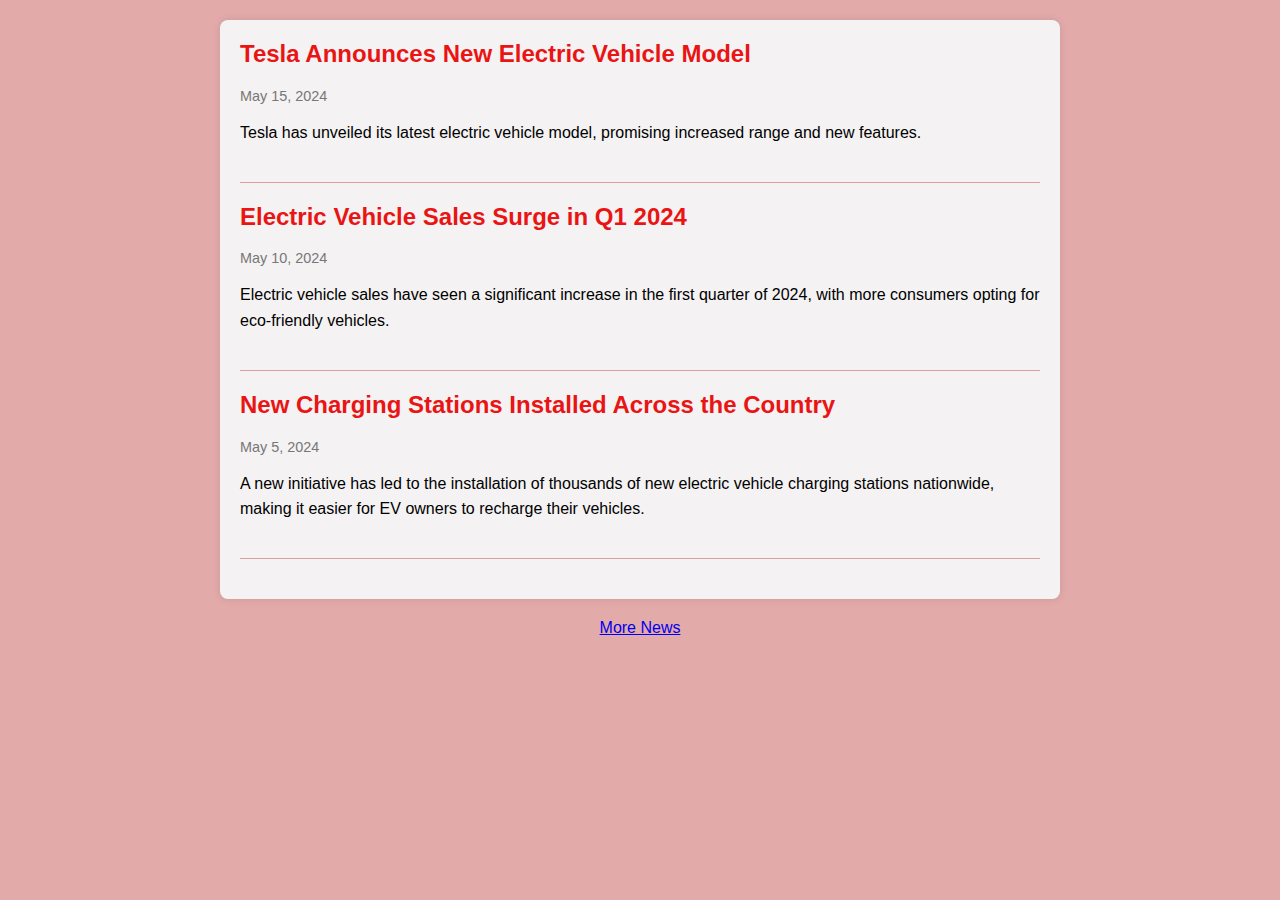
<file: blog.html>
<!DOCTYPE html>
<html lang="en">
<head>
    <meta charset="UTF-8">
    <meta name="viewport" content="width=device-width, initial-scale=1.0">
    <title>Electric Vehicle News</title>
    <style>
        body {
            font-family: Arial, sans-serif;
            background-color: #e3aaaa;
            margin: 0;
            padding: 0;
        }
        .container {
            max-width: 800px;
            margin: 20px auto;
            background-color: #f4f2f2;
            padding: 20px;
            border-radius: 8px;
            box-shadow: 0 0 10px rgba(0, 0, 0, 0.1);
        }
        .post {
            margin-bottom: 20px;
            padding-bottom: 20px;
            border-bottom: 1px solid #db9e9e;
        }
        .post h2 {
            color: #e91515;
            margin-top: 0;
        }
        .post .date {
            color: #777;
            font-size: 0.9em;
            margin-bottom: 10px;
        }
        .post p {
            line-height: 1.6;
        }
    </style>
</head>
<body>
    <div class="container">
        <div class="post">
            <h2>Tesla Announces New Electric Vehicle Model</h2>
            <div class="date">May 15, 2024</div>
            <p>Tesla has unveiled its latest electric vehicle model, promising increased range and new features.</p>
        </div>
        <div class="post">
            <h2>Electric Vehicle Sales Surge in Q1 2024</h2>
            <div class="date">May 10, 2024</div>
            <p>Electric vehicle sales have seen a significant increase in the first quarter of 2024, with more consumers opting for eco-friendly vehicles.</p>
        </div>
        <div class="post">
            <h2>New Charging Stations Installed Across the Country</h2>
            <div class="date">May 5, 2024</div>
            <p>A new initiative has led to the installation of thousands of new electric vehicle charging stations nationwide, making it easier for EV owners to recharge their vehicles.</p>
        </div>
    </div>
  <div > <center> <a href="./blog.html" class="btn btn-primary">
        <span  class="span">More News</span>

        <ion-icon name="arrow-forward-outline" aria-hidden="true"></ion-icon>
      </a></center>
    </div>
</body>
</html>
</file>
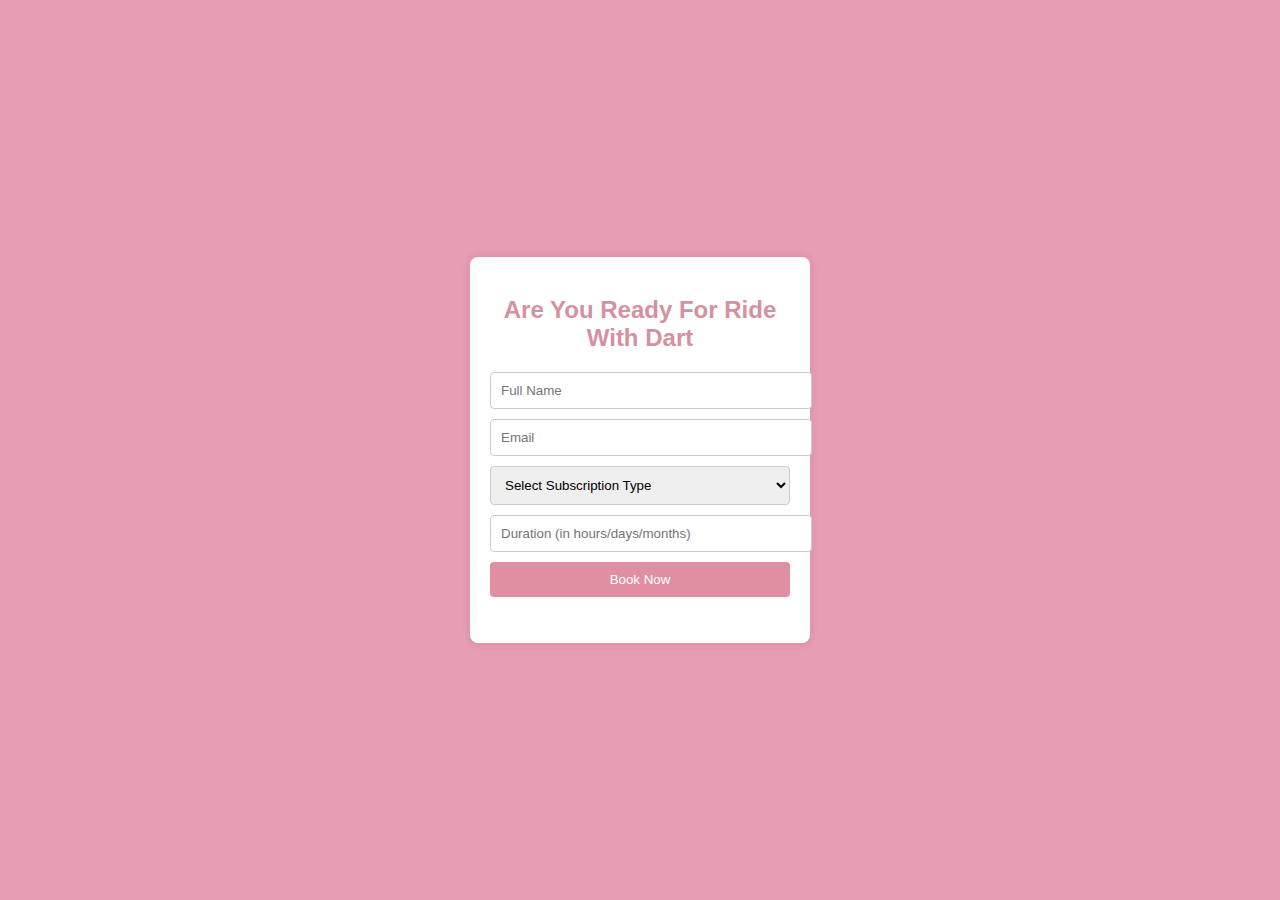
<file: service2.html>
<!DOCTYPE html>
<html lang="en">
<head>
    <meta charset="UTF-8">
    <meta name="viewport" content="width=device-width, initial-scale=1.0">
    <title>Dart Subscription Page</title>
    <style>
        body {
            font-family: Arial, sans-serif;
            background-color: #f4f4f4;
            display: flex;
            justify-content: center;
            align-items: center;
            height: 100vh;
            margin: 0;
        }
        .subscription-form {
            background-color: #fff;
            padding: 20px;
            border-radius: 8px;
            box-shadow: 0 0 10px rgba(0, 0, 0, 0.1);
            width: 300px;
            text-align: center;
        }
        .subscription-form h2 {
            margin-bottom: 20px;
            color: #333;
        }
        .subscription-form input,
        .subscription-form select,
        .subscription-form button {
            width: 100%;
            padding: 10px;
            margin-bottom: 10px;
            border: 1px solid #ccc;
            border-radius: 4px;
        }
        .subscription-form button {
            background-color: #e08fa3;
            color: white;
            border: none;
            cursor: pointer;
        }
        .subscription-form button:hover {
            background-color: #45a049;
        }
    </style>
</head>
<body style="background-color:rgb(231, 157, 180);">
    <div   class="subscription-form">
        <h2 style="color: #d691a0;">Are You Ready For Ride With Dart</h2>
        <form id="subscriptionForm">
            <input type="text" id="name" placeholder="Full Name" required>
            <input type="email" id="email" placeholder="Email" required>
            <select id="subscriptionType" required>
                <option value="">Select Subscription Type</option>
                <option value="hourly">Hourly</option>
                <option value="daily">Daily</option>
                <option value="monthly">Monthly</option>
            </select>
            <input type="number" id="duration" placeholder="Duration (in hours/days/months)" required>
            <button type="submit">Book Now</button>
        </form>
        <p id="message"></p>
    </div>

    <script>
        document.getElementById('subscriptionForm').addEventListener('submit', function(event) {
            event.preventDefault();

            const name = document.getElementById('name').value;
            const email = document.getElementById('email').value;
            const subscriptionType = document.getElementById('subscriptionType').value;
            const duration = document.getElementById('duration').value;

            if (name && email && subscriptionType && duration) {
                document.getElementById('message').innerText = `Thank you, ${name}! You have subscribed to our ${subscriptionType} plan for ${duration}.`;
            } else {
                document.getElementById('message').innerText = 'Please fill out all fields.';
            }
        });
    </script>
</body>
</html>
</file>
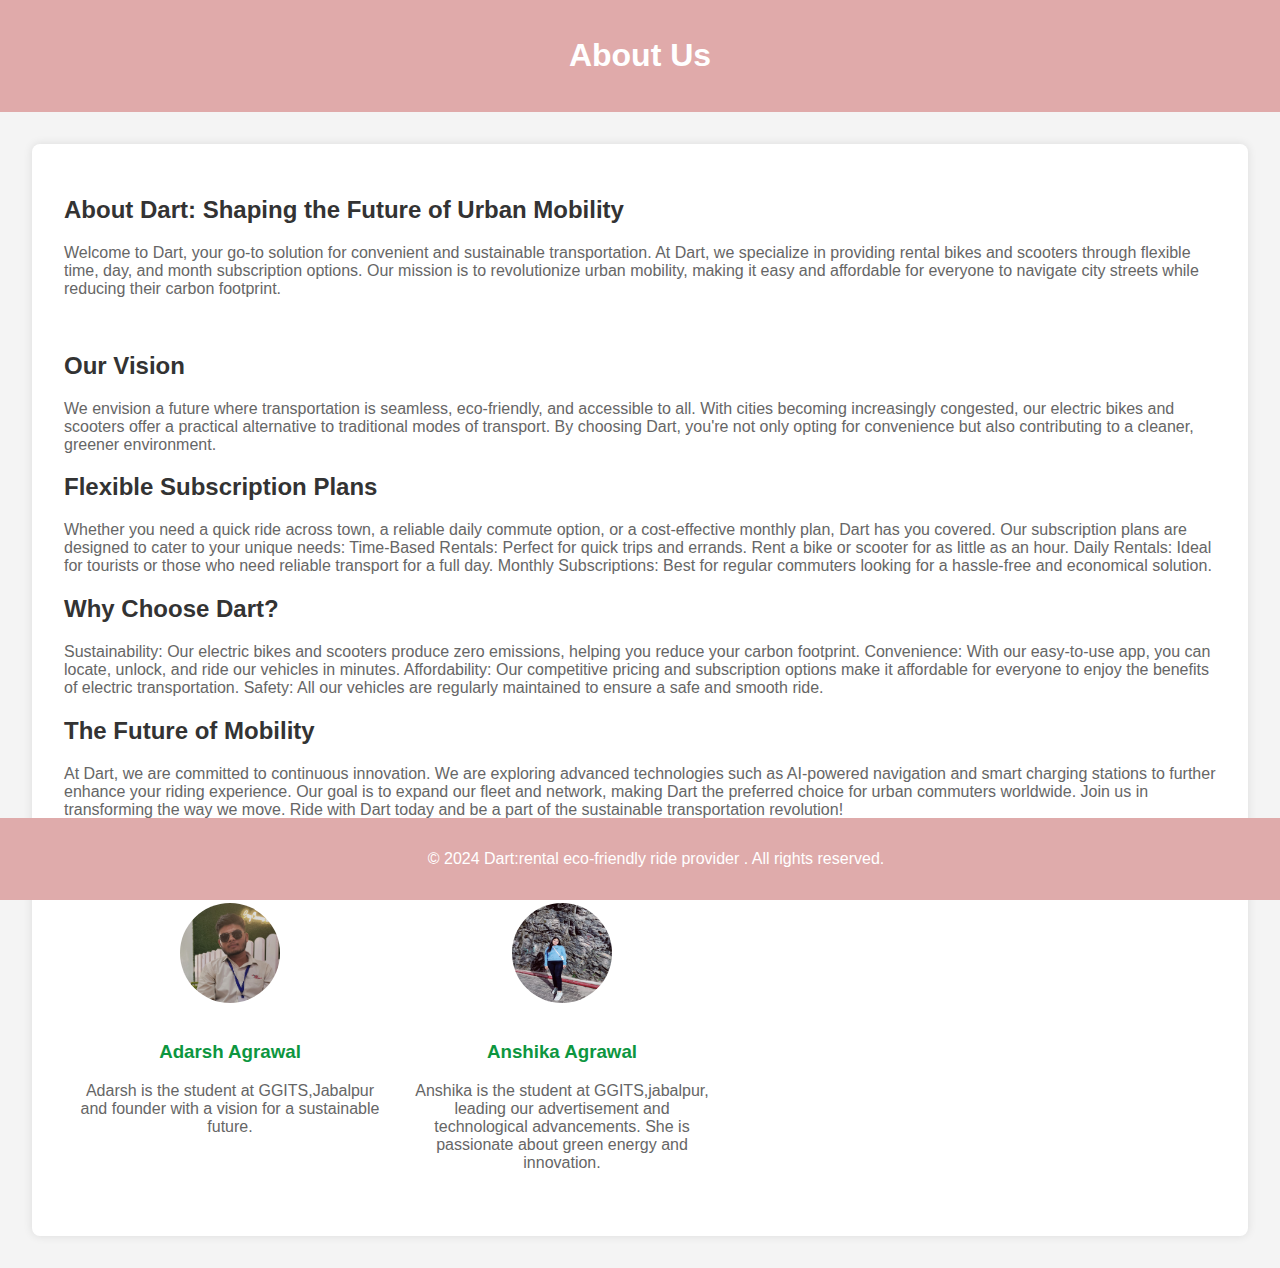
<file: assets/about.html>
<!DOCTYPE html>
<html lang="en">
<head>
    <meta charset="UTF-8">
    <meta name="viewport" content="width=device-width, initial-scale=1.0">
    <title>About Us</title>
</head>
<body style="font-family: Arial, sans-serif; margin: 0; padding: 0; background-color: #f4f4f4;">
    <header style="background-color: #e0aaaa; color: white; text-align: center; padding: 1rem;">
        <h1>About Us</h1>
    </header>
    <section style="padding: 2rem;">
        <div style="background-color: white; padding: 2rem; border-radius: 8px; box-shadow: 0 0 10px rgba(0,0,0,0.1);">
            <h2 style="color: #333;">About Dart: Shaping the Future of Urban Mobility</h2>
            <p style="color: #666;">Welcome to Dart, your go-to solution for convenient and sustainable transportation. At Dart, we specialize in providing rental bikes and scooters through flexible time, day, and month subscription options. Our mission is to revolutionize urban mobility, making it easy and affordable for everyone to navigate city streets while reducing their carbon footprint.</p>
           <br> <h2 style="color: #333;">Our Vision</h2>
            <p style="color: #666;">We envision a future where transportation is seamless, eco-friendly, and accessible to all. With cities becoming increasingly congested, our electric bikes and scooters offer a practical alternative to traditional modes of transport. By choosing Dart, you're not only opting for convenience but also contributing to a cleaner, greener environment.</p>

            <h2 style="color: #333;">Flexible Subscription Plans</h2>
            <p style="color: #666;">Whether you need a quick ride across town, a reliable daily commute option, or a cost-effective monthly plan, Dart has you covered. Our subscription plans are designed to cater to your unique needs:

                Time-Based Rentals: Perfect for quick trips and errands. Rent a bike or scooter for as little as an hour.
                Daily Rentals: Ideal for tourists or those who need reliable transport for a full day.
                Monthly Subscriptions: Best for regular commuters looking for a hassle-free and economical solution.</p>


            <h2 style="color: #333;">Why Choose Dart?</h2>
            <p style="color: #666;">Sustainability: Our electric bikes and scooters produce zero emissions, helping you reduce your carbon footprint.
                Convenience: With our easy-to-use app, you can locate, unlock, and ride our vehicles in minutes.
                Affordability: Our competitive pricing and subscription options make it affordable for everyone to enjoy the benefits of electric transportation.
                Safety: All our vehicles are regularly maintained to ensure a safe and smooth ride.</p>

            <h2 style="color: #333;">The Future of Mobility</h2>
            <p style="color: #666;">At Dart, we are committed to continuous innovation. We are exploring advanced technologies such as AI-powered navigation and smart charging stations to further enhance your riding experience. Our goal is to expand our fleet and network, making Dart the preferred choice for urban commuters worldwide.

                Join us in transforming the way we move. Ride with Dart today and be a part of the sustainable transportation revolution!</p>
            
           
           
           
           
           
           
            <h2 style="color: #333;">Our Team :</h2>
            <div style="display: flex; flex-wrap: wrap;">
                <div style="margin: 1rem; flex: 1; min-width: 250px; max-width: 300px; text-align: center;">
                    <img src="./IMG_20230926_163948.jpg" alt="adarsh-img" style="width: 100px; height: 100px; border-radius: 50%; margin-bottom: 1rem;">
                    <h3 style="color:hsl(142, 84%, 32%);">Adarsh Agrawal</h3>
                    <p style="color: #666;">Adarsh is the student at GGITS,Jabalpur and founder with a vision for a sustainable future. </p>
                </div>
                <div style="margin: 1rem; flex: 1; min-width: 250px; max-width: 300px; text-align: center;">
                    <img src="./anshika-img.jpg" alt="anshika-img" style="width: 100px; height: 100px; border-radius: 50%; margin-bottom: 1rem;">
                    <h3 style="color: hsl(142, 84%, 32%);">Anshika Agrawal</h3>
                    <p style="color: #666;">Anshika is the student at GGITS,jabalpur, leading our advertisement and  technological advancements. She is passionate about green energy and innovation.</p>
                </div>
                </div>
        </div>
    </section>
    <footer style="background-color: #dfabab; color: white; text-align: center; padding: 1rem; position: fixed; width: 100%; bottom: 0;">
        <p>&copy; 2024 Dart:rental eco-friendly ride provider . All rights reserved.</p>
    </footer>
</body>
</html>
</file>
